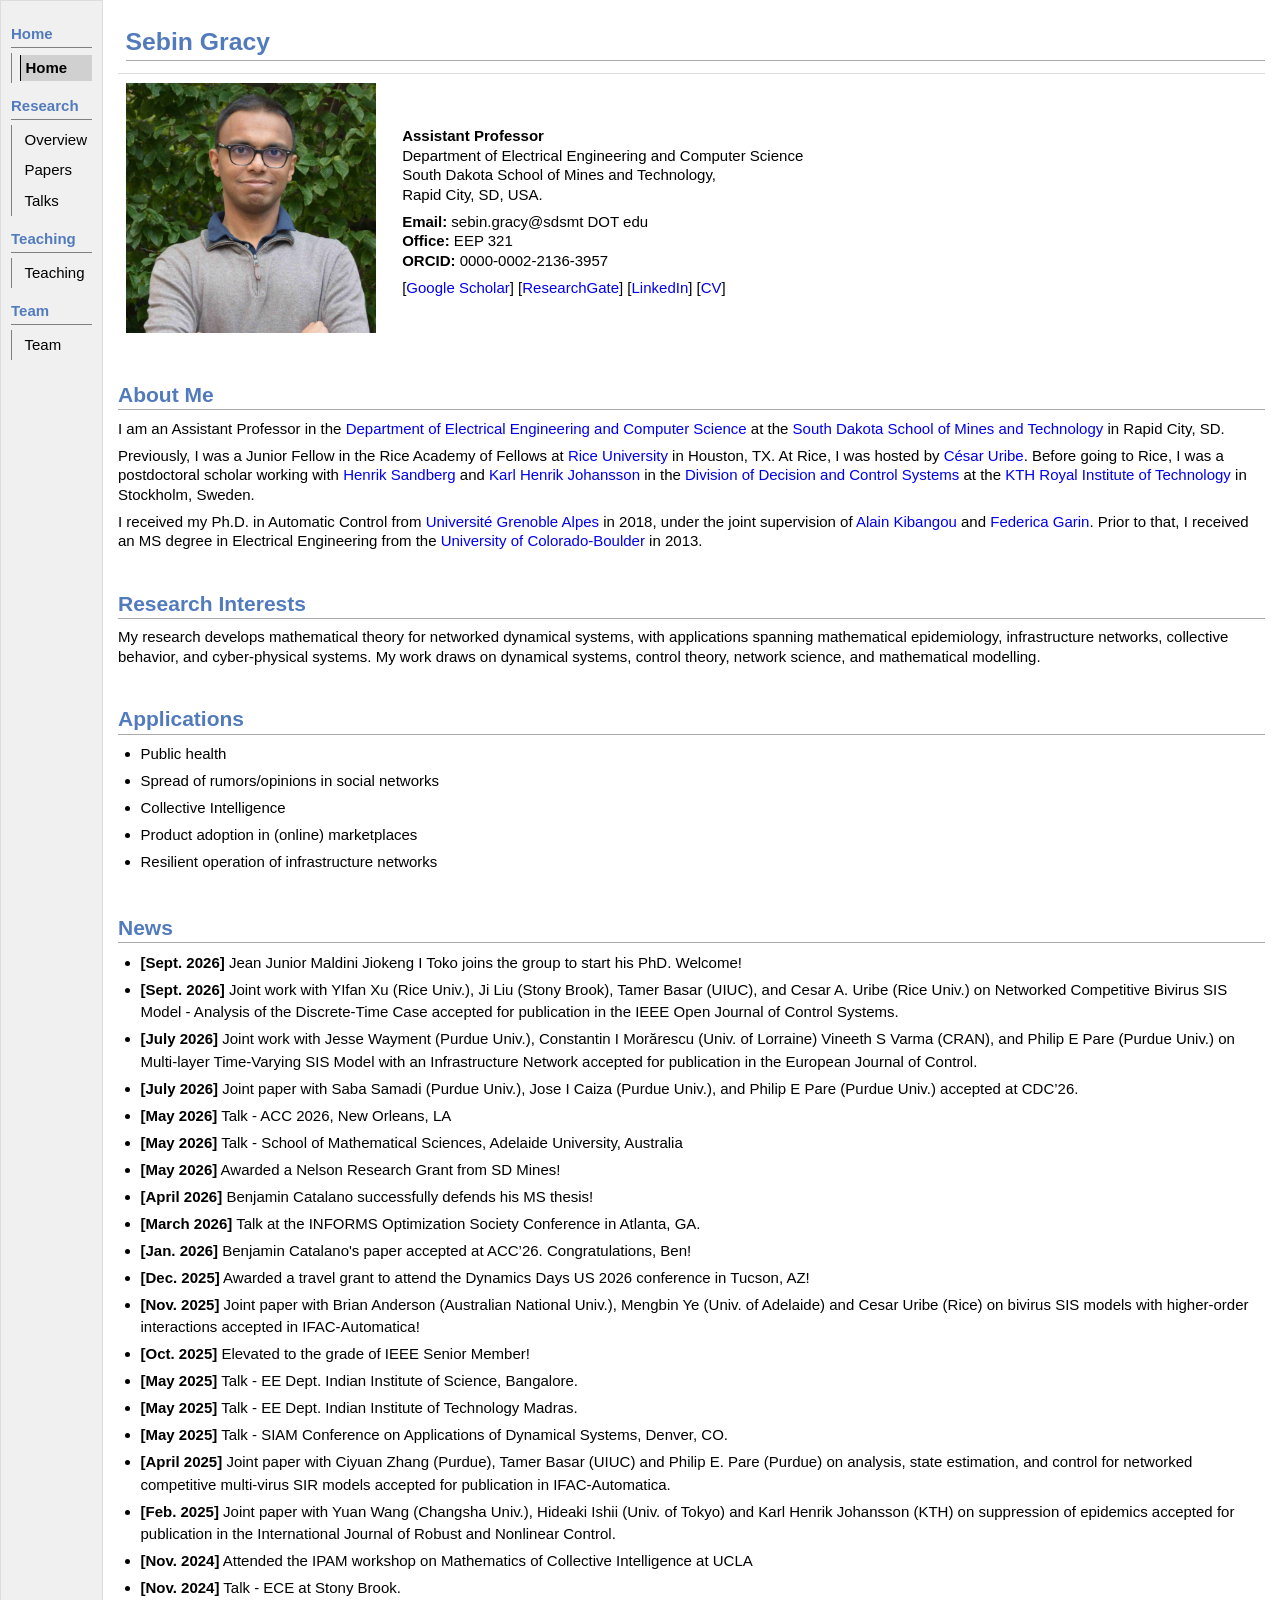
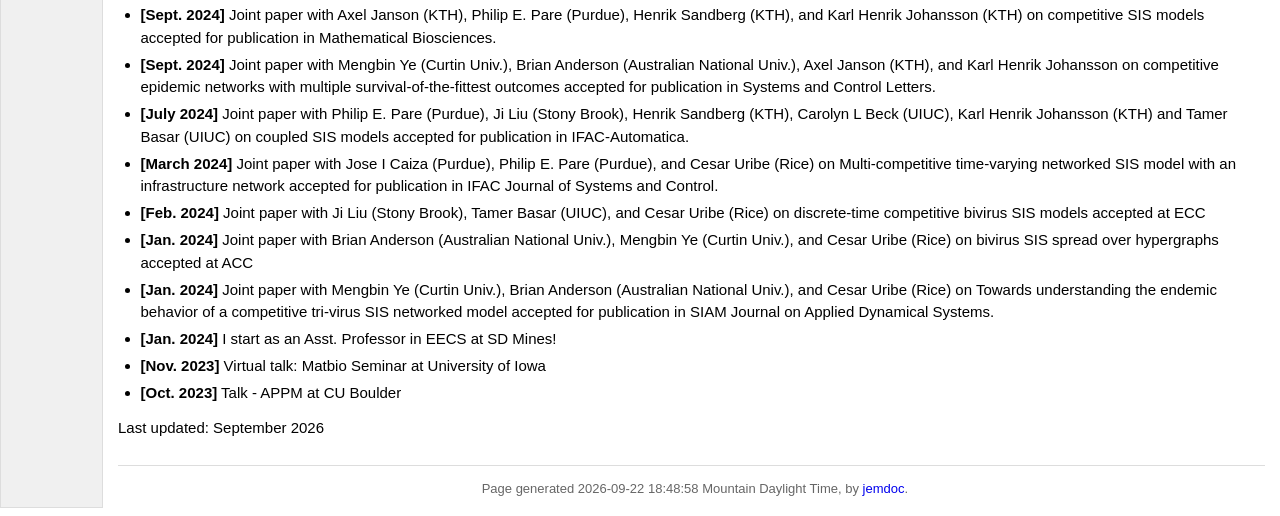
<file: index.html>
<!DOCTYPE html PUBLIC "-//W3C//DTD XHTML 1.1//EN"
  "http://www.w3.org/TR/xhtml11/DTD/xhtml11.dtd">
<html xmlns="http://www.w3.org/1999/xhtml" xml:lang="en">
<head>
<meta name="generator" content="jemdoc, see http://jemdoc.jaboc.net/" />
<meta http-equiv="Content-Type" content="text/html;charset=utf-8" />
<link rel="stylesheet" href="jemdoc.css" type="text/css" />
<link rel="stylesheet" href="custom.css" type="text/css" />
<title>Sebin Gracy</title>
</head>
<body>
<table summary="Table for page layout." id="tlayout">
<tr valign="top">
<td id="layout-menu">
<div class="menu-category">Home</div>
<div class="menu-item"><a href="index.html" class="current">Home</a></div>
<div class="menu-category">Research</div>
<div class="menu-item"><a href="research.html">Overview</a></div>
<div class="menu-item"><a href="publications.html">Papers</a></div>
<div class="menu-item"><a href="talks.html">Talks</a></div>
<div class="menu-category">Teaching</div>
<div class="menu-item"><a href="teaching.html">Teaching</a></div>
<div class="menu-category">Team</div>
<div class="menu-item"><a href="team.html">Team</a></div>
</td>
<td id="layout-content">
<div id="toptitle">
<h1>Sebin Gracy</h1>
</div>
<table class="imgtable"><tr><td>
<img src="SebinGracy.jpg" alt="Profile photo" width="250px" height="250px" />&nbsp;</td>
<td align="left"><p><b>Assistant Professor</b> <br />
Department of Electrical Engineering and Computer Science <br />
South Dakota School of Mines and Technology, <br />
Rapid City, SD, USA. <br /></p>
<p><b>Email:</b> sebin.gracy@sdsmt DOT edu <br />
<b>Office:</b> EEP 321 <br />
<b>ORCID:</b> 0000-0002-2136-3957</p>
<p>[<a href="https://scholar.google.com/citations?user=CgpjrpEAAAAJ&amp;hl=en">Google Scholar</a>] [<a href="https://www.researchgate.net/profile/Sebin-Gracy?ev=hdr_xprf">ResearchGate</a>] [<a href="https://www.linkedin.com/in/sebin-gracy-872a7162">LinkedIn</a>] [<a href="CV_Sebin.pdf">CV</a>]</p>
</td></tr></table>
<h2>About Me</h2>
<p>I am an Assistant Professor in the <a href="https://www.sdsmt.edu/academics/academic-departments/electrical-engineering-and-computer-science/index.html">Department of Electrical Engineering and Computer Science</a> at the <a href="https://www.sdsmt.edu/index.html">South Dakota School of Mines and Technology</a> in Rapid City, SD. </p>
<p>Previously, I was a Junior Fellow in the Rice Academy of Fellows at  <a href="https://www.rice.edu/">Rice University</a>
in Houston, TX. At Rice, I was hosted by  <a href="https://cauribe.rice.edu/">César Uribe</a>. Before going to Rice, I was a  postdoctoral scholar working with <a href="https://people.kth.se/~hsan/">Henrik Sandberg</a> and <a href="https://people.kth.se/~kallej/">Karl Henrik Johansson</a>
in the <a href="https://www.kth.se/is/dcs/division-of-decision-and-control-systems-1.788078">Division of Decision and Control Systems</a> at the <a href="https://www.kth.se/en">KTH Royal Institute of Technology</a> in Stockholm, Sweden.</p>
<p>I received my Ph.D. in Automatic Control from <a href="https://www.univ-grenoble-alpes.fr/">Université Grenoble Alpes</a> in 2018, under the joint supervision of <a href="https://www.gipsa-lab.grenoble-inp.fr/user/alain.kibangou">Alain Kibangou</a> and <a href="https://necs.inrialpes.fr/people/garin/">Federica Garin</a>. Prior to that, I received an MS degree in Electrical Engineering from the <a href="https://www.colorado.edu/">University of Colorado-Boulder</a> in 2013.</p>
<h2>Research Interests</h2>
<p>My research develops mathematical theory for networked dynamical systems, with applications spanning mathematical epidemiology, infrastructure networks, collective behavior, and cyber-physical systems. My work draws on dynamical systems, control theory, network science, and mathematical modelling. </p>
<h2>Applications</h2>
<ul>
<li><p>Public health</p>
</li>
<li><p>Spread of rumors/opinions in social networks</p>
</li>
<li><p>Collective Intelligence</p>
</li>
<li><p>Product adoption in (online) marketplaces</p>
</li>
<li><p>Resilient operation of infrastructure networks</p>
</li>
</ul>
<h2>News</h2>
<ul>
<li><p><b>[Sept. 2026]</b> Jean Junior Maldini Jiokeng I Toko joins the group to start his PhD. Welcome!</p>
</li>
</ul>
<ul>
<li><p><b>[Sept. 2026]</b> Joint work with YIfan Xu (Rice Univ.), Ji Liu (Stony Brook),  Tamer Basar (UIUC),  and Cesar A. Uribe (Rice Univ.) on  Networked Competitive Bivirus SIS Model - Analysis of the Discrete-Time Case accepted for publication in the IEEE Open Journal of Control Systems.</p>
</li>
</ul>
<ul>
<li><p><b>[July 2026]</b> Joint work with Jesse Wayment (Purdue Univ.), Constantin I Morărescu (Univ. of Lorraine) Vineeth S Varma (CRAN),  and Philip E Pare (Purdue Univ.) on  Multi-layer Time-Varying SIS Model with an Infrastructure Network accepted for publication in the European Journal of Control.</p>
</li>
</ul>
<ul>
<li><p><b>[July 2026]</b> Joint paper with Saba Samadi (Purdue Univ.), Jose I Caiza (Purdue Univ.), and Philip E Pare (Purdue Univ.) accepted at CDC&rsquo;26. </p>
</li>
</ul>
<ul>
<li><p><b>[May 2026]</b> Talk - ACC 2026, New Orleans, LA</p>
</li>
</ul>
<ul>
<li><p><b>[May 2026]</b>  Talk - School of Mathematical Sciences, Adelaide University, Australia</p>
</li>
</ul>
<ul>
<li><p><b>[May 2026]</b>  Awarded a Nelson Research Grant from SD Mines!</p>
</li>
</ul>
<ul>
<li><p><b>[April 2026]</b>  Benjamin Catalano successfully defends his MS thesis!</p>
</li>
</ul>
<ul>
<li><p><b>[March 2026]</b> Talk at the INFORMS Optimization Society Conference in Atlanta, GA.</p>
</li>
</ul>
<ul>
<li><p><b>[Jan. 2026]</b> Benjamin Catalano's paper accepted at ACC&rsquo;26. Congratulations, Ben!</p>
</li>
</ul>
<ul>
<li><p><b>[Dec. 2025]</b> Awarded a travel grant to attend the Dynamics Days US 2026 conference in Tucson, AZ!</p>
</li>
</ul>
<ul>
<li><p><b>[Nov. 2025]</b> Joint paper with Brian Anderson (Australian National Univ.), Mengbin Ye (Univ. of Adelaide) and Cesar Uribe (Rice) on bivirus SIS models with higher-order interactions accepted in IFAC-Automatica!</p>
</li>
</ul>
<ul>
<li><p><b>[Oct. 2025]</b>  Elevated to the grade of IEEE Senior Member!</p>
</li>
</ul>
<ul>
<li><p><b>[May 2025]</b> Talk - EE Dept. Indian Institute of Science, Bangalore.</p>
</li>
</ul>
<ul>
<li><p><b>[May 2025]</b> Talk - EE Dept. Indian Institute of Technology Madras.</p>
</li>
</ul>
<ul>
<li><p><b>[May 2025]</b> Talk - SIAM Conference on Applications of Dynamical Systems, Denver, CO.</p>
</li>
</ul>
<ul>
<li><p><b>[April 2025]</b> Joint paper with Ciyuan Zhang (Purdue),  Tamer Basar (UIUC) and Philip E. Pare (Purdue) on analysis, state estimation, and control  for networked competitive multi-virus SIR models accepted for publication in IFAC-Automatica.</p>
</li>
</ul>
<ul>
<li><p><b>[Feb. 2025]</b> Joint paper with Yuan Wang (Changsha Univ.), Hideaki Ishii (Univ. of Tokyo) and Karl Henrik Johansson (KTH)  on suppression of epidemics accepted for publication in the International Journal of Robust and Nonlinear Control.</p>
</li>
</ul>
<ul>
<li><p><b>[Nov. 2024]</b> Attended the IPAM workshop on Mathematics of Collective Intelligence at UCLA</p>
</li>
</ul>
<ul>
<li><p><b>[Nov. 2024]</b>  Talk - ECE at Stony Brook. </p>
</li>
</ul>
<ul>
<li><p><b>[Sept. 2024]</b>  Joint paper with Axel Janson (KTH), Philip E. Pare (Purdue), Henrik Sandberg (KTH), and Karl Henrik Johansson (KTH) on competitive SIS models accepted for publication in Mathematical Biosciences.</p>
</li>
</ul>
<ul>
<li><p><b>[Sept. 2024]</b>   Joint paper with Mengbin Ye (Curtin Univ.), Brian Anderson (Australian National Univ.), Axel Janson (KTH), and Karl Henrik Johansson on competitive epidemic networks with multiple survival-of-the-fittest outcomes accepted for publication in Systems and Control Letters.</p>
</li>
</ul>
<ul>
<li><p><b>[July 2024]</b>   Joint paper with Philip E. Pare (Purdue), Ji Liu (Stony Brook), Henrik Sandberg (KTH), Carolyn L Beck (UIUC), Karl Henrik Johansson (KTH) and Tamer Basar (UIUC) on coupled SIS models accepted for publication in IFAC-Automatica.</p>
</li>
</ul>
<ul>
<li><p><b>[March 2024]</b>   Joint paper with Jose I Caiza (Purdue), Philip E. Pare (Purdue), and Cesar Uribe (Rice) on Multi-competitive time-varying networked SIS model with an infrastructure network accepted for publication in IFAC Journal of Systems and Control.</p>
</li>
</ul>
<ul>
<li><p><b>[Feb. 2024]</b>  Joint paper with Ji Liu (Stony Brook), Tamer Basar (UIUC), and Cesar Uribe (Rice) on discrete-time competitive bivirus SIS models accepted at ECC </p>
</li>
</ul>
<ul>
<li><p><b>[Jan. 2024]</b>  Joint paper with Brian Anderson (Australian National Univ.), Mengbin Ye (Curtin Univ.), and Cesar Uribe (Rice) on bivirus SIS spread over hypergraphs accepted at ACC</p>
</li>
</ul>
<ul>
<li><p><b>[Jan. 2024]</b>   Joint paper with Mengbin Ye (Curtin Univ.), Brian Anderson (Australian National Univ.), and Cesar Uribe (Rice) on Towards understanding the endemic behavior of a competitive tri-virus SIS networked model accepted for publication in SIAM Journal on Applied Dynamical Systems.</p>
</li>
</ul>
<ul>
<li><p><b>[Jan. 2024]</b> I start as an Asst. Professor in EECS at SD Mines!</p>
</li>
</ul>
<ul>
<li><p><b>[Nov. 2023]</b> Virtual talk: Matbio Seminar at University of Iowa</p>
</li>
</ul>
<ul>
<li><p><b>[Oct. 2023]</b> Talk - APPM at CU Boulder  </p>
</li>
</ul>
<p>Last updated: September 2026</p>
<div id="footer">
<div id="footer-text">
Page generated 2026-09-22 18:48:58 Mountain Daylight Time, by <a href="http://jemdoc.jaboc.net/">jemdoc</a>.
</div>
</div>
</td>
</tr>
</table>
</body>
</html>
</file>
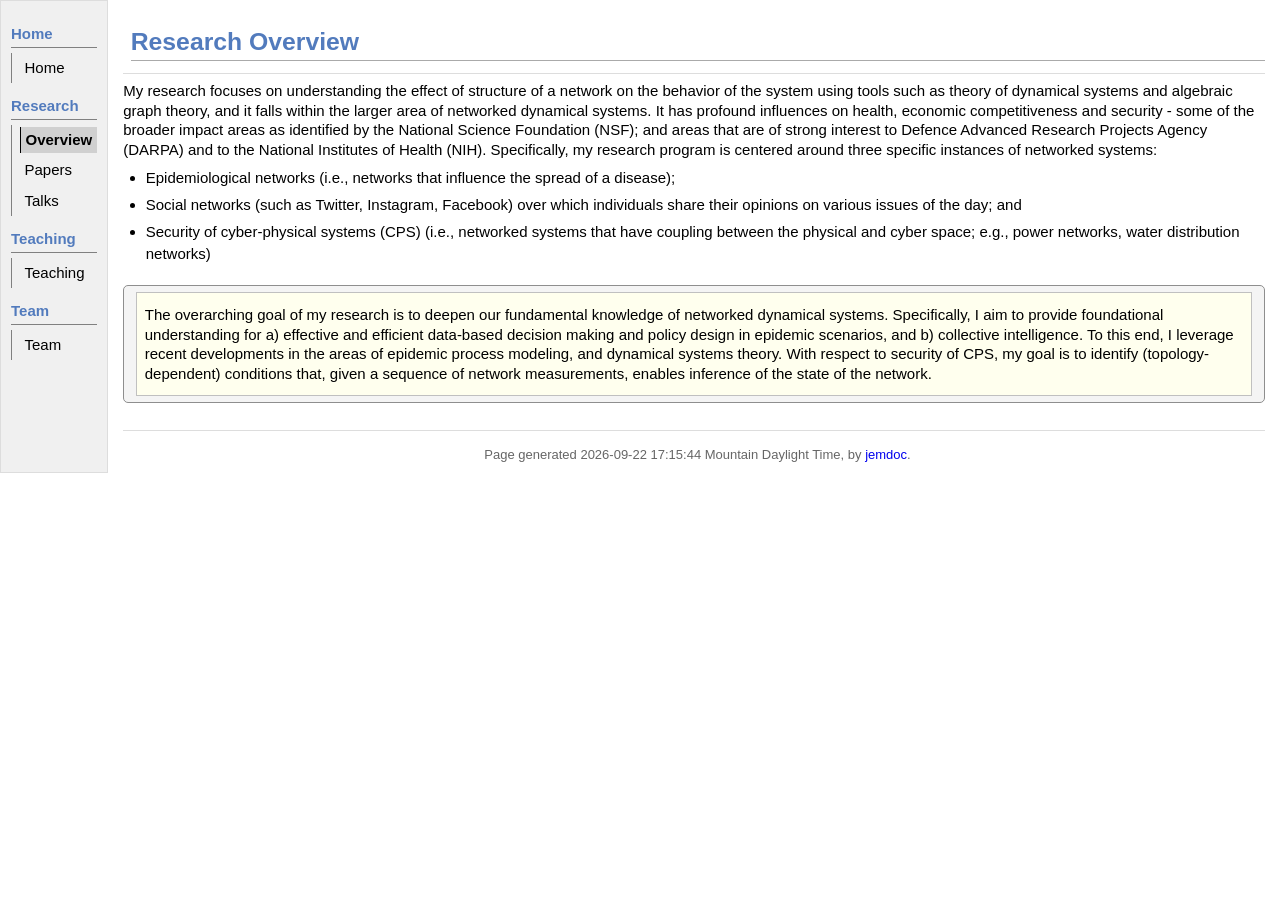
<file: research.html>
<!DOCTYPE html PUBLIC "-//W3C//DTD XHTML 1.1//EN"
  "http://www.w3.org/TR/xhtml11/DTD/xhtml11.dtd">
<html xmlns="http://www.w3.org/1999/xhtml" xml:lang="en">
<head>
<meta name="generator" content="jemdoc, see http://jemdoc.jaboc.net/" />
<meta http-equiv="Content-Type" content="text/html;charset=utf-8" />
<link rel="stylesheet" href="jemdoc.css" type="text/css" />
<link rel="stylesheet" href="custom.css" type="text/css" />
<title>Research Overview</title>
</head>
<body>
<table summary="Table for page layout." id="tlayout">
<tr valign="top">
<td id="layout-menu">
<div class="menu-category">Home</div>
<div class="menu-item"><a href="index.html">Home</a></div>
<div class="menu-category">Research</div>
<div class="menu-item"><a href="research.html" class="current">Overview</a></div>
<div class="menu-item"><a href="publications.html">Papers</a></div>
<div class="menu-item"><a href="talks.html">Talks</a></div>
<div class="menu-category">Teaching</div>
<div class="menu-item"><a href="teaching.html">Teaching</a></div>
<div class="menu-category">Team</div>
<div class="menu-item"><a href="team.html">Team</a></div>
</td>
<td id="layout-content">
<div id="toptitle">
<h1>Research Overview</h1>
</div>
<p>My research focuses on understanding the effect of structure of a network on the behavior of the system using tools such as theory of dynamical systems and algebraic graph theory, and it falls within
the larger area of networked dynamical systems. It has profound influences on health, economic competitiveness and security - some of the broader impact areas as identified by the National Science Foundation (NSF); and areas that are of strong interest to Defence Advanced Research Projects Agency (DARPA) and to the National Institutes of Health (NIH). Specifically, my research program is centered around three specific instances of networked systems:</p>
<ul>
<li><p>Epidemiological networks (i.e., networks that influence the spread of a disease); </p>
</li>
<li><p>Social networks (such as Twitter, Instagram, Facebook) over which individuals share their opinions on various issues of the day; and</p>
</li>
<li><p>Security of cyber-physical systems (CPS) (i.e., networked systems that have coupling between the physical and cyber space; e.g., power networks, water distribution networks)</p>
</li>
</ul>
<div class="infoblock">
<div class="blockcontent">
<p>The overarching goal of my research is to deepen our fundamental knowledge of networked dynamical systems. Specifically, I aim to provide foundational understanding for a) effective and efficient data-based decision making and policy design in epidemic scenarios, and b) collective intelligence. To this end, I leverage recent developments in the areas of epidemic process modeling, and dynamical systems theory. With respect to security of CPS, my goal is to identify (topology-dependent) conditions that, given a sequence of network measurements, enables inference of the state of the network.</p>
</div></div>
<div id="footer">
<div id="footer-text">
Page generated 2026-09-22 17:15:44 Mountain Daylight Time, by <a href="http://jemdoc.jaboc.net/">jemdoc</a>.
</div>
</div>
</td>
</tr>
</table>
</body>
</html>
</file>
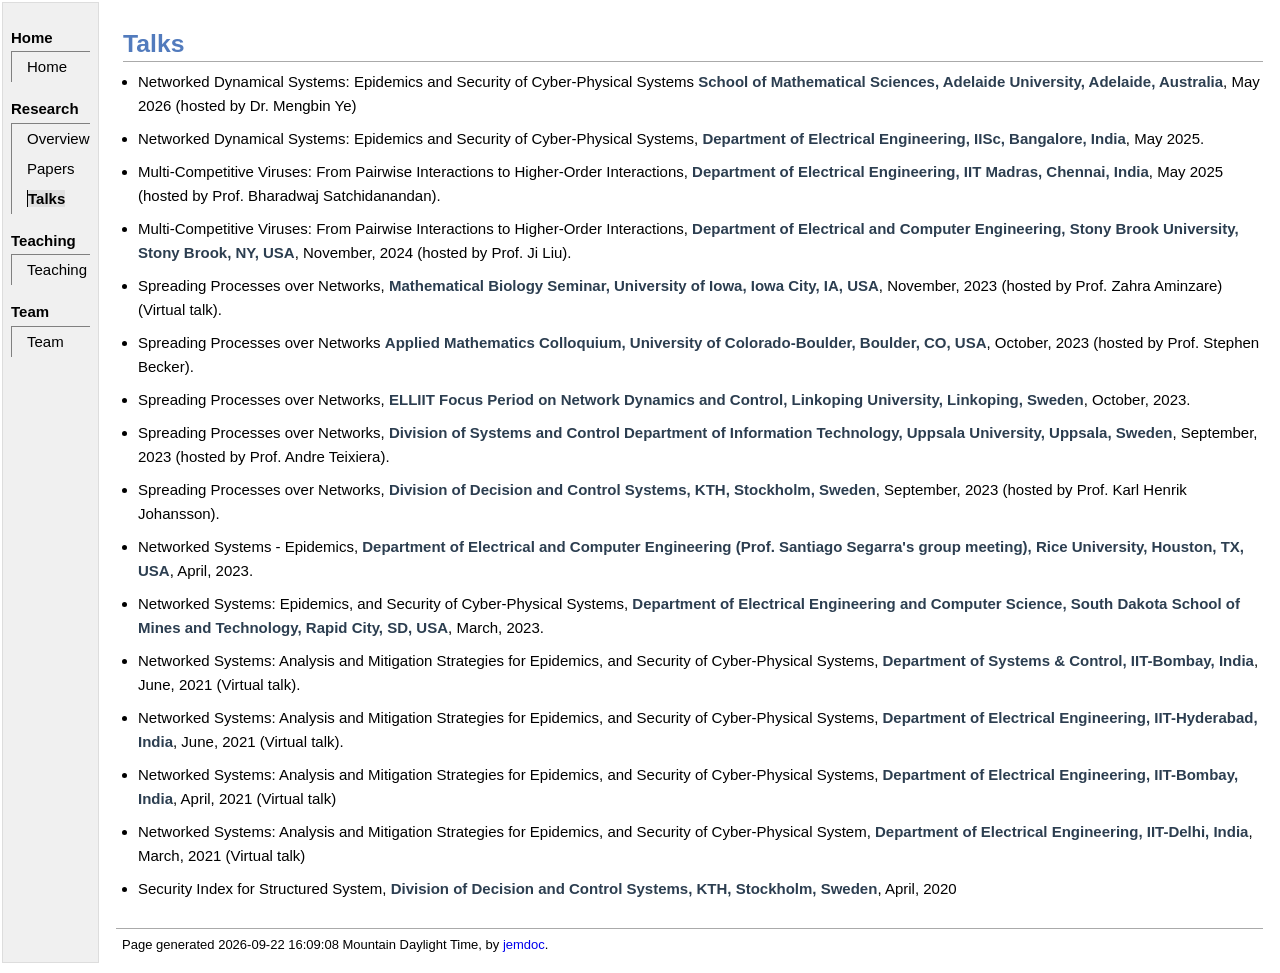
<file: talks.html>
<!DOCTYPE html PUBLIC "-//W3C//DTD XHTML 1.1//EN"
  "http://www.w3.org/TR/xhtml11/DTD/xhtml11.dtd">
<html xmlns="http://www.w3.org/1999/xhtml" xml:lang="en">
<head>
<meta name="generator" content="jemdoc, see http://jemdoc.jaboc.net/" />
<meta http-equiv="Content-Type" content="text/html;charset=utf-8" />
<link rel="stylesheet" href="jemdoc.css" type="text/css" />
<link rel="stylesheet" href="talks.css" type="text/css" />
<title>Talks</title>
</head>
<body>
<table summary="Table for page layout." id="tlayout">
<tr valign="top">
<td id="layout-menu">
<div class="menu-category">Home</div>
<div class="menu-item"><a href="index.html">Home</a></div>
<div class="menu-category">Research</div>
<div class="menu-item"><a href="index.html">Overview</a></div>
<div class="menu-item"><a href="publications.html">Papers</a></div>
<div class="menu-item"><a href="talks.html" class="current">Talks</a></div>
<div class="menu-category">Teaching</div>
<div class="menu-item"><a href="teaching.html">Teaching</a></div>
<div class="menu-category">Team</div>
<div class="menu-item"><a href="team.html">Team</a></div>
</td>
<td id="layout-content">
<div id="toptitle">
<h1>Talks</h1>
</div>
<ul>
<li><p>Networked Dynamical Systems: Epidemics and Security of Cyber-Physical Systems <b>School of Mathematical Sciences, Adelaide University, Adelaide, Australia</b>, May 2026
(hosted by Dr. Mengbin Ye)</p>
</li>
<li><p>Networked Dynamical Systems: Epidemics and Security of Cyber-Physical Systems, <b>Department of Electrical Engineering, IISc, Bangalore, India</b>, May 2025.</p>
</li>
<li><p>Multi-Competitive Viruses: From Pairwise Interactions to Higher-Order Interactions, <b>Department of Electrical Engineering, IIT Madras, Chennai, India</b>, May 2025 (hosted by Prof. Bharadwaj Satchidanandan).</p>
</li>
<li><p>Multi-Competitive Viruses: From Pairwise Interactions to Higher-Order Interactions, <b>Department of Electrical and Computer Engineering, Stony Brook University, Stony Brook, NY, USA</b>, November, 2024 (hosted by Prof. Ji Liu).</p>
</li>
<li><p>Spreading Processes over Networks, <b>Mathematical Biology Seminar, University of Iowa, Iowa City, IA, USA</b>, November, 2023 (hosted by Prof. Zahra Aminzare) (Virtual talk).</p>
</li>
<li><p>Spreading Processes over Networks <b>Applied Mathematics Colloquium, University of Colorado-Boulder, Boulder, CO, USA</b>, October, 2023 (hosted by Prof. Stephen Becker).</p>
</li>
<li><p>Spreading Processes over Networks, <b>ELLIIT Focus Period on Network Dynamics and Control, Linkoping University, Linkoping, Sweden</b>, October, 2023.</p>
</li>
<li><p>Spreading Processes over Networks, <b>Division of Systems and Control Department of Information Technology, Uppsala University, Uppsala, Sweden</b>, September, 2023 (hosted by Prof. Andre Teixiera).</p>
</li>
<li><p>Spreading Processes over Networks, <b>Division of Decision and Control Systems, KTH, Stockholm, Sweden</b>, September, 2023 (hosted by Prof. Karl Henrik Johansson).</p>
</li>
<li><p>Networked Systems - Epidemics, <b>Department of Electrical and Computer Engineering (Prof. Santiago Segarra's group meeting), Rice University, Houston, TX, USA</b>, April, 2023.</p>
</li>
<li><p>Networked Systems: Epidemics, and Security of Cyber-Physical Systems, <b>Department of Electrical Engineering and Computer Science, South Dakota School of Mines and Technology, Rapid City, SD, USA</b>, March, 2023.</p>
</li>
<li><p>Networked Systems: Analysis and Mitigation Strategies for Epidemics, and Security of Cyber-Physical Systems, <b>Department of Systems &amp; Control, IIT-Bombay, India</b>, June, 2021 (Virtual talk).</p>
</li>
<li><p>Networked Systems: Analysis and Mitigation Strategies for Epidemics, and Security of Cyber-Physical Systems, <b>Department of Electrical Engineering, IIT-Hyderabad, India</b>, June, 2021 (Virtual talk).</p>
</li>
<li><p>Networked Systems: Analysis and Mitigation Strategies for Epidemics, and Security of Cyber-Physical Systems, <b>Department of Electrical Engineering, IIT-Bombay, India</b>, April, 2021 (Virtual talk)</p>
</li>
<li><p>Networked Systems: Analysis and Mitigation Strategies for Epidemics, and Security of Cyber-Physical System, <b>Department of Electrical Engineering, IIT-Delhi, India</b>, March, 2021 (Virtual talk)</p>
</li>
<li><p>Security Index for Structured System, <b>Division of Decision and Control Systems, KTH, Stockholm, Sweden</b>, April, 2020</p>
</li>
</ul>
<div id="footer">
<div id="footer-text">
Page generated 2026-09-22 16:09:08 Mountain Daylight Time, by <a href="http://jemdoc.jaboc.net/">jemdoc</a>.
</div>
</div>
</td>
</tr>
</table>
</body>
</html>
</file>
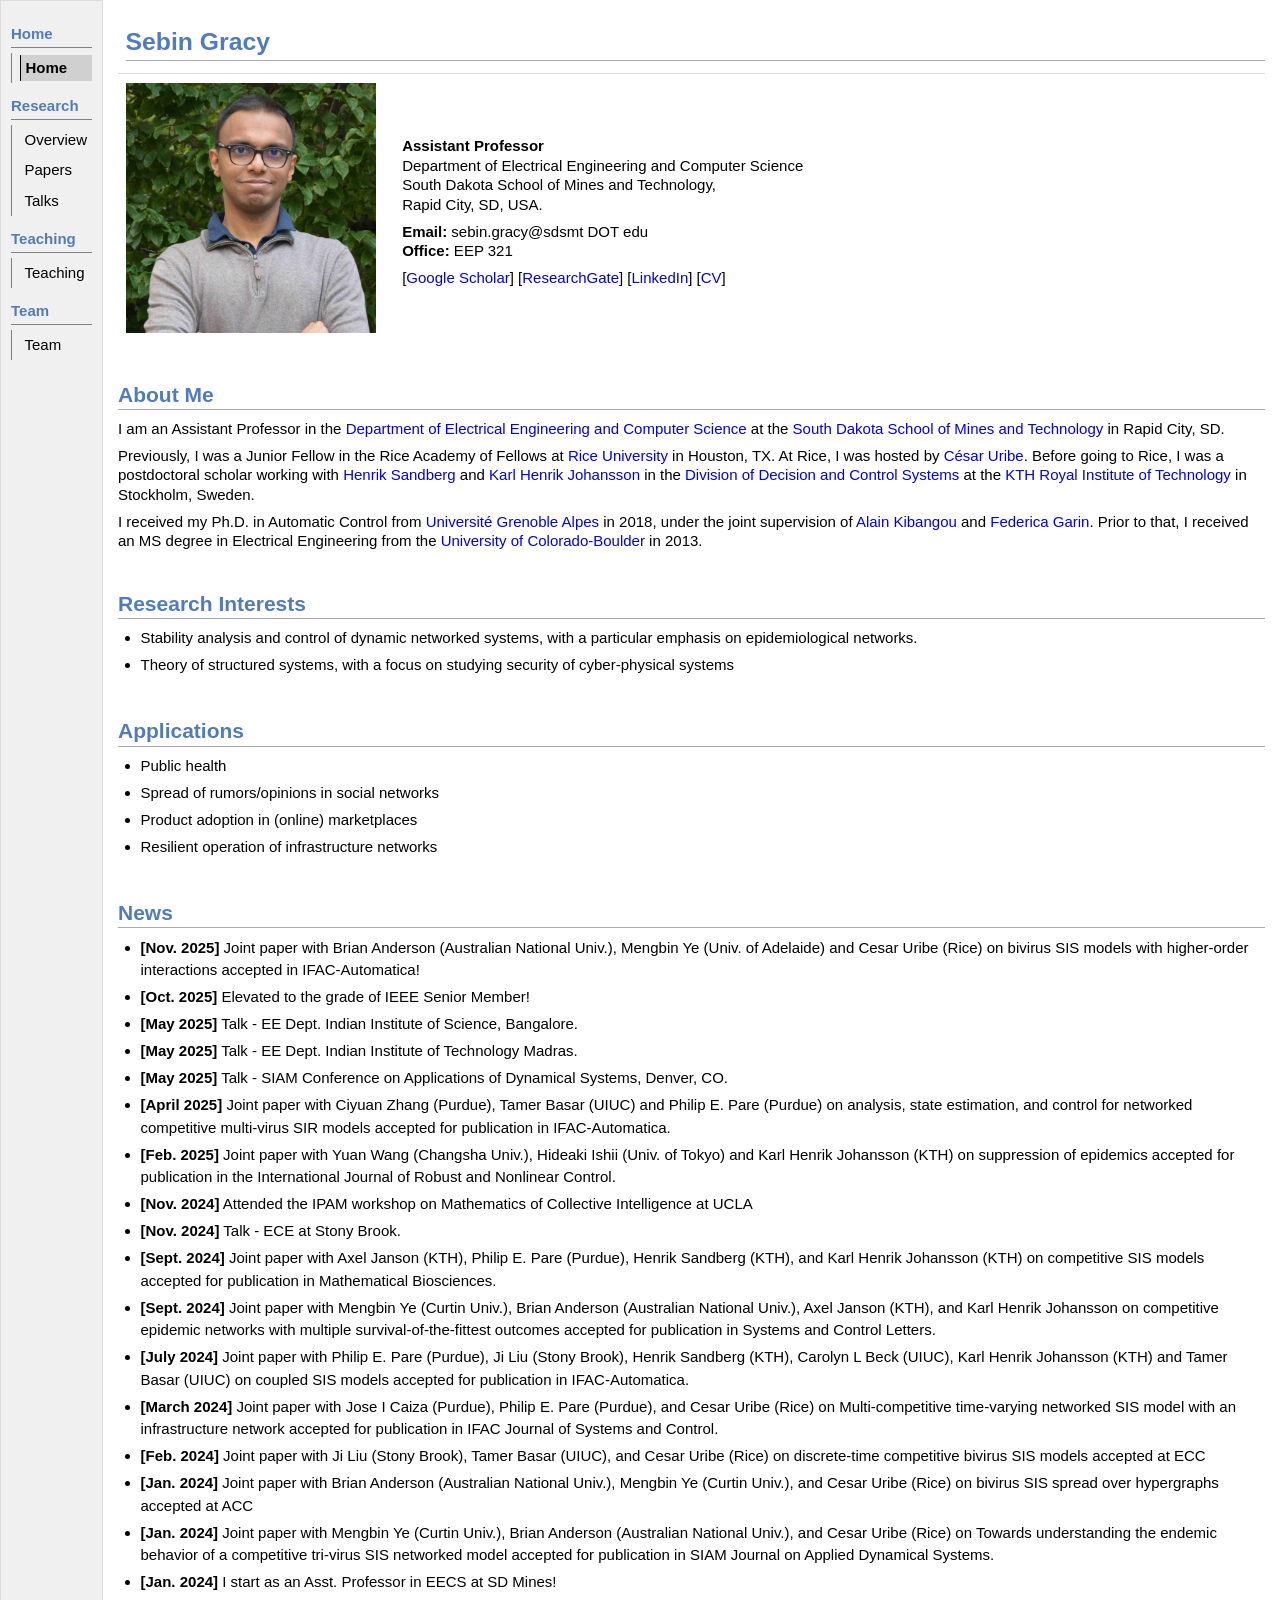
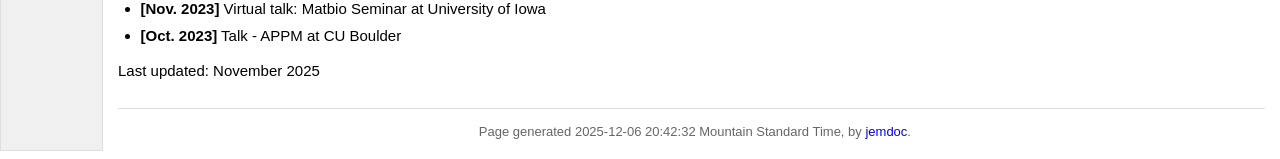
<file: test.html>
<!DOCTYPE html PUBLIC "-//W3C//DTD XHTML 1.1//EN"
  "http://www.w3.org/TR/xhtml11/DTD/xhtml11.dtd">
<html xmlns="http://www.w3.org/1999/xhtml" xml:lang="en">
<head>
<meta name="generator" content="jemdoc, see http://jemdoc.jaboc.net/" />
<meta http-equiv="Content-Type" content="text/html;charset=utf-8" />
<link rel="stylesheet" href="jemdoc.css" type="text/css" />
<link rel="stylesheet" href="custom.css" type="text/css" />
<title>Sebin Gracy</title>
</head>
<body>
<table summary="Table for page layout." id="tlayout">
<tr valign="top">
<td id="layout-menu">
<div class="menu-category">Home</div>
<div class="menu-item"><a href="test.html" class="current">Home</a></div>
<div class="menu-category">Research</div>
<div class="menu-item"><a href="research.html">Overview</a></div>
<div class="menu-item"><a href="publications.html">Papers</a></div>
<div class="menu-item"><a href="talks.html">Talks</a></div>
<div class="menu-category">Teaching</div>
<div class="menu-item"><a href="teaching.html">Teaching</a></div>
<div class="menu-category">Team</div>
<div class="menu-item"><a href="team.html">Team</a></div>
</td>
<td id="layout-content">
<div id="toptitle">
<h1>Sebin Gracy</h1>
</div>
<table class="imgtable"><tr><td>
<img src="SebinGracy.jpg" alt="Profile photo" width="250px" height="250px" />&nbsp;</td>
<td align="left"><p><b>Assistant Professor</b> <br />
Department of Electrical Engineering and Computer Science <br />
South Dakota School of Mines and Technology, <br />
Rapid City, SD, USA. <br /></p>
<p><b>Email:</b> sebin.gracy@sdsmt DOT edu <br />
<b>Office:</b> EEP 321 <br /></p>
<p>[<a href="https://scholar.google.com/citations?user=CgpjrpEAAAAJ&amp;hl=en">Google Scholar</a>] [<a href="https://www.researchgate.net/profile/Sebin-Gracy?ev=hdr_xprf">ResearchGate</a>] [<a href="https://www.linkedin.com/in/sebin-gracy-872a7162">LinkedIn</a>] [<a href="CV_Sebin.pdf">CV</a>]</p>
</td></tr></table>
<h2>About Me</h2>
<p>I am an Assistant Professor in the <a href="https://www.sdsmt.edu/academics/academic-departments/electrical-engineering-and-computer-science/index.html">Department of Electrical Engineering and Computer Science</a> at the <a href="https://www.sdsmt.edu/index.html">South Dakota School of Mines and Technology</a> in Rapid City, SD. </p>
<p>Previously, I was a Junior Fellow in the Rice Academy of Fellows at  <a href="https://www.rice.edu/">Rice University</a>
in Houston, TX. At Rice, I was hosted by  <a href="https://cauribe.rice.edu/">César Uribe</a>. Before going to Rice, I was a  postdoctoral scholar working with <a href="https://people.kth.se/~hsan/">Henrik Sandberg</a> and <a href="https://people.kth.se/~kallej/">Karl Henrik Johansson</a>
in the <a href="https://www.kth.se/is/dcs/division-of-decision-and-control-systems-1.788078">Division of Decision and Control Systems</a> at the <a href="https://www.kth.se/en">KTH Royal Institute of Technology</a> in Stockholm, Sweden.</p>
<p>I received my Ph.D. in Automatic Control from <a href="https://www.univ-grenoble-alpes.fr/">Université Grenoble Alpes</a> in 2018, under the joint supervision of <a href="https://www.gipsa-lab.grenoble-inp.fr/user/alain.kibangou">Alain Kibangou</a> and <a href="https://necs.inrialpes.fr/people/garin/">Federica Garin</a>. Prior to that, I received an MS degree in Electrical Engineering from the <a href="https://www.colorado.edu/">University of Colorado-Boulder</a> in 2013.</p>
<h2>Research Interests</h2>
<ul>
<li><p>Stability analysis and control of  dynamic networked systems, with a particular emphasis on epidemiological networks.</p>
</li>
<li><p>Theory of structured systems, with a focus on studying security of cyber-physical systems</p>
</li>
</ul>
<h2>Applications</h2>
<ul>
<li><p>Public health</p>
</li>
<li><p>Spread of rumors/opinions in social networks</p>
</li>
<li><p>Product adoption in (online) marketplaces</p>
</li>
<li><p>Resilient operation of infrastructure networks</p>
</li>
</ul>
<h2>News</h2>
<ul>
<li><p><b>[Nov. 2025]</b> Joint paper with Brian Anderson (Australian National Univ.), Mengbin Ye (Univ. of Adelaide) and Cesar Uribe (Rice) on bivirus SIS models with higher-order interactions accepted in IFAC-Automatica!</p>
</li>
</ul>
<ul>
<li><p><b>[Oct. 2025]</b>  Elevated to the grade of IEEE Senior Member!</p>
</li>
</ul>
<ul>
<li><p><b>[May 2025]</b> Talk - EE Dept. Indian Institute of Science, Bangalore.</p>
</li>
</ul>
<ul>
<li><p><b>[May 2025]</b> Talk - EE Dept. Indian Institute of Technology Madras.</p>
</li>
</ul>
<ul>
<li><p><b>[May 2025]</b> Talk - SIAM Conference on Applications of Dynamical Systems, Denver, CO.</p>
</li>
</ul>
<ul>
<li><p><b>[April 2025]</b> Joint paper with Ciyuan Zhang (Purdue),  Tamer Basar (UIUC) and Philip E. Pare (Purdue) on analysis, state estimation, and control  for networked competitive multi-virus SIR models accepted for publication in IFAC-Automatica.</p>
</li>
</ul>
<ul>
<li><p><b>[Feb. 2025]</b> Joint paper with Yuan Wang (Changsha Univ.), Hideaki Ishii (Univ. of Tokyo) and Karl Henrik Johansson (KTH)  on suppression of epidemics accepted for publication in the International Journal of Robust and Nonlinear Control.</p>
</li>
</ul>
<ul>
<li><p><b>[Nov. 2024]</b> Attended the IPAM workshop on Mathematics of Collective Intelligence at UCLA</p>
</li>
</ul>
<ul>
<li><p><b>[Nov. 2024]</b>  Talk - ECE at Stony Brook. </p>
</li>
</ul>
<ul>
<li><p><b>[Sept. 2024]</b>  Joint paper with Axel Janson (KTH), Philip E. Pare (Purdue), Henrik Sandberg (KTH), and Karl Henrik Johansson (KTH) on competitive SIS models accepted for publication in Mathematical Biosciences.</p>
</li>
</ul>
<ul>
<li><p><b>[Sept. 2024]</b>   Joint paper with Mengbin Ye (Curtin Univ.), Brian Anderson (Australian National Univ.), Axel Janson (KTH), and Karl Henrik Johansson on competitive epidemic networks with multiple survival-of-the-fittest outcomes accepted for publication in Systems and Control Letters.</p>
</li>
</ul>
<ul>
<li><p><b>[July 2024]</b>   Joint paper with Philip E. Pare (Purdue), Ji Liu (Stony Brook), Henrik Sandberg (KTH), Carolyn L Beck (UIUC), Karl Henrik Johansson (KTH) and Tamer Basar (UIUC) on coupled SIS models accepted for publication in IFAC-Automatica.</p>
</li>
</ul>
<ul>
<li><p><b>[March 2024]</b>   Joint paper with Jose I Caiza (Purdue), Philip E. Pare (Purdue), and Cesar Uribe (Rice) on Multi-competitive time-varying networked SIS model with an infrastructure network accepted for publication in IFAC Journal of Systems and Control.</p>
</li>
</ul>
<ul>
<li><p><b>[Feb. 2024]</b>  Joint paper with Ji Liu (Stony Brook), Tamer Basar (UIUC), and Cesar Uribe (Rice) on discrete-time competitive bivirus SIS models accepted at ECC </p>
</li>
</ul>
<ul>
<li><p><b>[Jan. 2024]</b>  Joint paper with Brian Anderson (Australian National Univ.), Mengbin Ye (Curtin Univ.), and Cesar Uribe (Rice) on bivirus SIS spread over hypergraphs accepted at ACC</p>
</li>
</ul>
<ul>
<li><p><b>[Jan. 2024]</b>   Joint paper with Mengbin Ye (Curtin Univ.), Brian Anderson (Australian National Univ.), and Cesar Uribe (Rice) on Towards understanding the endemic behavior of a competitive tri-virus SIS networked model accepted for publication in SIAM Journal on Applied Dynamical Systems.</p>
</li>
</ul>
<ul>
<li><p><b>[Jan. 2024]</b> I start as an Asst. Professor in EECS at SD Mines!</p>
</li>
</ul>
<ul>
<li><p><b>[Nov. 2023]</b> Virtual talk: Matbio Seminar at University of Iowa</p>
</li>
</ul>
<ul>
<li><p><b>[Oct. 2023]</b> Talk - APPM at CU Boulder  </p>
</li>
</ul>
<p>Last updated: November 2025</p>
<div id="footer">
<div id="footer-text">
Page generated 2025-12-06 20:42:32 Mountain Standard Time, by <a href="http://jemdoc.jaboc.net/">jemdoc</a>.
</div>
</div>
</td>
</tr>
</table>
</body>
</html>
</file>
<file: jemdoc.css>
/* Default css file based on http://jemdoc.jaboc.net/ */

table#tlayout {
    border: none;
    border-collapse: separate;
    background: white;
}

body {
	background: white;
	font-family: "Helvetica Neue", Helvetica, Arial, sans-serif;
	padding-bottom: 8px;
	margin: 0;
	color: black;
}

#layout-menu {
	background: #f0f0f0;
	border: 1px solid #dddddd;
	padding-top: 0.5em;
	padding-left: 8px;
	padding-right: 8px;
	font-size: 1.0em;
	width: auto;
	white-space: nowrap;
    text-align: left;
    vertical-align: top;
}

#layout-menu td {
	background: #f4f4f4;
    vertical-align: top;
}

#layout-content {
	padding-top: 0.0em;
	padding-left: 1.0em;
	padding-right: 1.0em;
    border: none;
    background: white;
    text-align: left;
    vertical-align: top;
}

#layout-menu a {
	line-height: 1.5em;
	margin-left: 0.5em;
}

tt {
    background: #ffffdd;
}

pre, tt {
	font-size: 90%;
	font-family: monaco, monospace;
}

a, a > tt {
	color: #0000ee;
	text-decoration: none;
}

a:hover {
	color: #551a8b;
	text-decoration: underline;
}

#layout-menu .menu-item {
	border-left: 1px solid gray;
	padding-left: 0.5em;
}

#layout-menu .menu-category {
	border-bottom: 1px solid gray;
	margin-top: 0.8em;
	padding-top: 0.2em;
	padding-bottom: 0.1em;
	font-weight: bold;
}

div.menu-category {
	padding-left: 0em;
	padding-top: 0em;
	padding-bottom: 0.1em;
}

.menu-item a, .menu-item a:visited {
	color: #000000;
}

.menu-item a:hover {
	color: #000000;
}

#layout-menu .menu-item a.current:link, #layout-menu .menu-item a.current:visited {
	color: black;
	border-left: 1px solid black;
	background: #e0e0e0;
}

#layout-menu .menu-item a:hover {
	text-decoration: none;
}

div.menu-item {
	padding-left: 0em;
	padding-top: 0.2em;
	padding-bottom: 0.2em;
}

h1, h2, h3 {
	color: #527bbd;
	margin-top: 0.7em;
	margin-bottom: 0.3em;
	padding-bottom: 0.2em;
	line-height: 1.0;
	padding-top: 0.5em;
	border-bottom: 1px solid #aaaaaa;
}

h1 {
	font-size: 165%;
}

h2 {
	padding-top: 0.8em;
	font-size: 125%;
}

h2 + h3 {
    padding-top: 0.2em;
}

h3 {
	font-size: 110%;
	border-bottom: none;
}

p {
	margin-top: 0.0em;
	margin-bottom: 0.8em;
	padding: 0;
	line-height: 1.3;
}

pre {
	padding: 0;
	margin: 0;
}

div#toptitle {
	padding-left: 0.5em;
	margin-bottom: 0.5em;
}

#subtitle {
	margin-top: 0.0em;
	margin-bottom: 0.0em;
	padding-top: 0em;
	padding-bottom: 0.1em;
}

em {
	font-style: italic;
}

strong {
	font-weight: bold;
}

h1, h2, h3, h4, h5, h6 {
	color: #527bbd;
	padding-bottom: 0.2em;
	line-height: 1.0;
	border-bottom: 1px solid #aaaaaa;
}

ul {
	list-style-position: outside;
	margin: 0.5em 0;
	padding-left: 1.5em;
}

ol {
	list-style-position: outside;
	margin: 0.5em 0;
	padding-left: 1.5em;
}

li {
	padding-bottom: 0.1em;
}

dt {
	margin-top: 0.5em;
	font-weight: bold;
}

dd {
	margin-left: 2em;
	margin-top: 0.1em;
}

img.eq {
	padding: 0;
	padding-left: 0.1em;
	padding-right: 0.1em;
	margin: 0;
}

img.eqwl {
	padding-left: 2em;
	padding-top: 0.6em;
	padding-bottom: 0.2em;
	margin: 0;
}

table {
    border: 2px solid black;
    border-collapse: collapse;
}

td {
    padding: 2px;
    padding-left: 0.5em;
    padding-right: 0.5em;
    text-align: center;
    border: 1px solid gray;
}

table + table {
    margin-top: 1em;
}

tr.heading {
    font-weight: bold;
    border-bottom: 2px solid black;
}

img {
    border: none;
}

table.imgtable, table.imgtable td {
    border: none;
    text-align: left;
}

div.codeblock,
div.infoblock {
	margin-right: 0%;
	margin-top: 1.2em;
	margin-bottom: 1.3em;
	padding: 0.4em 0.8em;
	border: 1px solid #8e8e8e;
	background: #f4f4f4;
	border-radius: 5px;
	-moz-border-radius: 5px;
	-webkit-border-radius: 5px;
}

div.blocktitle {
	font-weight: bold;
	color: #527bbd;
	margin-top: 1.2em;
	margin-bottom: 0.1em;
}

div.blockcontent {
	border: 1px solid silver;
	padding: 0.3em 0.5em;
}

div.infoblock > div.blockcontent {
	background: #ffffee;
}

div.blockcontent p + ul, div.blockcontent p + ol {
	margin-top: 0.4em;
}

div.infoblock p {
	margin-bottom: 0em;
}

div.infoblock li p, div.infoblock dd p {
	margin-bottom: 0.5em;
}

div.infoblock p + p {
	margin-top: 0.8em;
}

div.codeblock > div.blockcontent {
	background: #f6f6f6;
}

span.pycommand {
	color: #000070;
}

span.statement {
	color: #008800;
}
span.builtin {
	color: #000088;
}
span.special {
	color: #990000;
}
span.operator {
	color: #880000;
}
span.error {
	color: #aa0000;
}
span.comment, span.comment > *, span.string, span.string > * {
	color: #606060;
}

#footer {
	padding-top: 0.4em;
	padding-bottom: 0.4em;
	margin-top: 2em;
	padding-left: 0.5em;
	border-top: 1px solid #aaaaaa;
	font-size: small;
}

#footer-text {
	font-size: small;
}

#layout-menu .menu-item a.current {
	background: #e0e0e0;
	font-weight: bold;
}
</file>
<file: custom.css>
/* Body and general styling - match Henrik's colors */
body {
    font-family: "Helvetica Neue", Helvetica, Arial, sans-serif !important;
    font-size: 15px !important;
    line-height: 1.6 !important;
    background-color: #ffffff !important;
    color: #000000 !important;
}

/* Page layout */
#layout-content {
    background-color: #ffffff !important;
}

    /* Tighter section spacing */
    #layout-content h2 {
        margin-top: 1.2em !important;
        margin-bottom: 0.4em !important;
        font-size: 1.4em !important;
        font-weight: bold !important;
        color: #527bbd !important;
    }

    #layout-content h1 {
        margin-bottom: 0.3em !important;
        color: #527bbd !important;
    }

    /* Compact paragraph spacing */
    #layout-content p {
        margin-top: 0.5em !important;
        margin-bottom: 0.5em !important;
    }

    /* Compact lists - single spacing */
    #layout-content ul {
        margin-top: 0.2em !important;
        margin-bottom: 0.8em !important;
        padding-left: 1.5em !important;
    }

    #layout-content li {
        margin-bottom: 0.2em !important;
        line-height: 1.5 !important;
    }

    /* Remove extra spacing between consecutive lists */
    #layout-content ul + ul {
        margin-top: -0.6em !important;
    }

    /* Profile image section */
    #layout-content .imgtable {
        margin-top: 0.5em !important;
        margin-bottom: 1em !important;
    }

        #layout-content .imgtable td {
            padding-right: 15px !important;
        }

    /* Link styling - Henrik's blue color */
    #layout-content a {
        color: #0000ee !important;
        text-decoration: none !important;
    }

        #layout-content a:hover {
            color: #551a8b !important;
            text-decoration: underline !important;
        }

        #layout-content a:visited {
            color: #551a8b !important;
        }

/* Menu styling - light gray background */
#layout-menu {
    background: #f0f0f0 !important;
    border-right: 1px solid #dddddd !important;
    padding: 10px !important;
}

.menu-category {
    color: #527bbd !important;
    font-weight: bold !important;
    margin-top: 0.5em !important;
    margin-bottom: 0.3em !important;
}

.menu-item {
    padding: 2px 0px !important;
}

    .menu-item a {
        color: #000000 !important;
        padding: 2px 5px !important;
        display: block !important;
    }

        .menu-item a:hover {
            background-color: #e0e0e0 !important;
            text-decoration: none !important;
        }

        .menu-item a.current {
            background-color: #d0d0d0 !important;
            font-weight: bold !important;
        }

/* Tighten up the top title area */
#toptitle {
    margin-bottom: 0.5em !important;
    border-bottom: 1px solid #dddddd !important;
    padding-bottom: 0.3em !important;
}

/* News items - compact format */
#layout-content li p {
    margin: 0 !important;
    display: inline !important;
}

/* Table styling */
table {
    border-collapse: collapse !important;
}

/* Footer */
#footer {
    margin-top: 2em !important;
    padding-top: 1em !important;
    border-top: 1px solid #dddddd !important;
    color: #666666 !important;
    font-size: 0.9em !important;
}

#footer-text {
    text-align: center !important;
}
</file>
<file: talks.css>
/* Talks Page Styles */

/* Body and general styling */
body {
    font-family: "Helvetica Neue", Helvetica, Arial, sans-serif !important;
    font-size: 15px !important;
    line-height: 1.6 !important;
}

/* Page layout */
#layout-content {
    background-color: #ffffff !important;
}

#layout-content h1 {
    margin-bottom: 0.3em !important;
    color: #527bbd !important;
    font-size: 165% !important;
    border-bottom: 1px solid #aaaaaa !important;
}

/* Reduce spacing between list items */
ul li {
    margin-bottom: 0.5em !important;
    line-height: 1.5 !important;
}

/* Style paragraphs in list items */
ul li p {
    margin: 0 !important;
    line-height: 1.6 !important;
}

/* Bold text (location) - jemdoc uses <b> tags */
b, strong {
    font-weight: bold !important;
    color: #2c3e50 !important;
}

/* If text appears in subtitle div */
#subtitle b, #subtitle strong {
    font-weight: bold !important;
    color: #2c3e50 !important;
}
</file>
